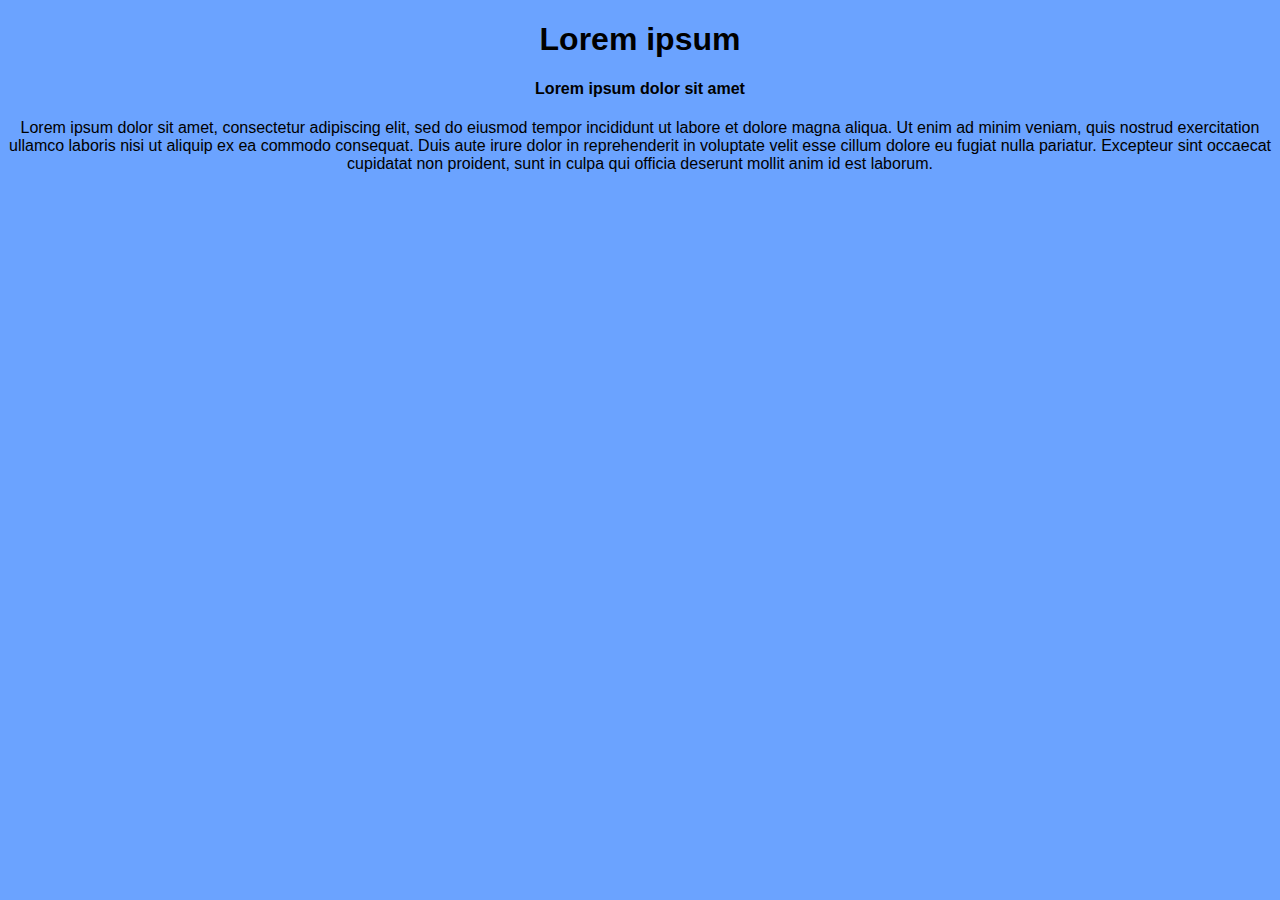
<file: NEW SITE/index.html>
<!DOCTYPEhtml>
<html>
<head>
  <title>A R M Y O F T A N K S</title>
  <link rel="stylesheet" type="text/css" href="style.css">
</head>
<body>
  <h1>Lorem ipsum</h1>
  <h4>Lorem ipsum dolor sit amet</h4>
  <p>Lorem ipsum dolor sit amet, consectetur adipiscing elit, sed do eiusmod tempor incididunt ut labore et dolore magna aliqua. Ut enim ad minim veniam, quis nostrud exercitation ullamco laboris nisi ut aliquip ex ea commodo consequat. Duis aute irure dolor in reprehenderit in voluptate velit esse cillum dolore eu fugiat nulla pariatur. Excepteur sint occaecat cupidatat non proident, sunt in culpa qui officia deserunt mollit anim id est laborum.</p>
</body>
</html>
</file>
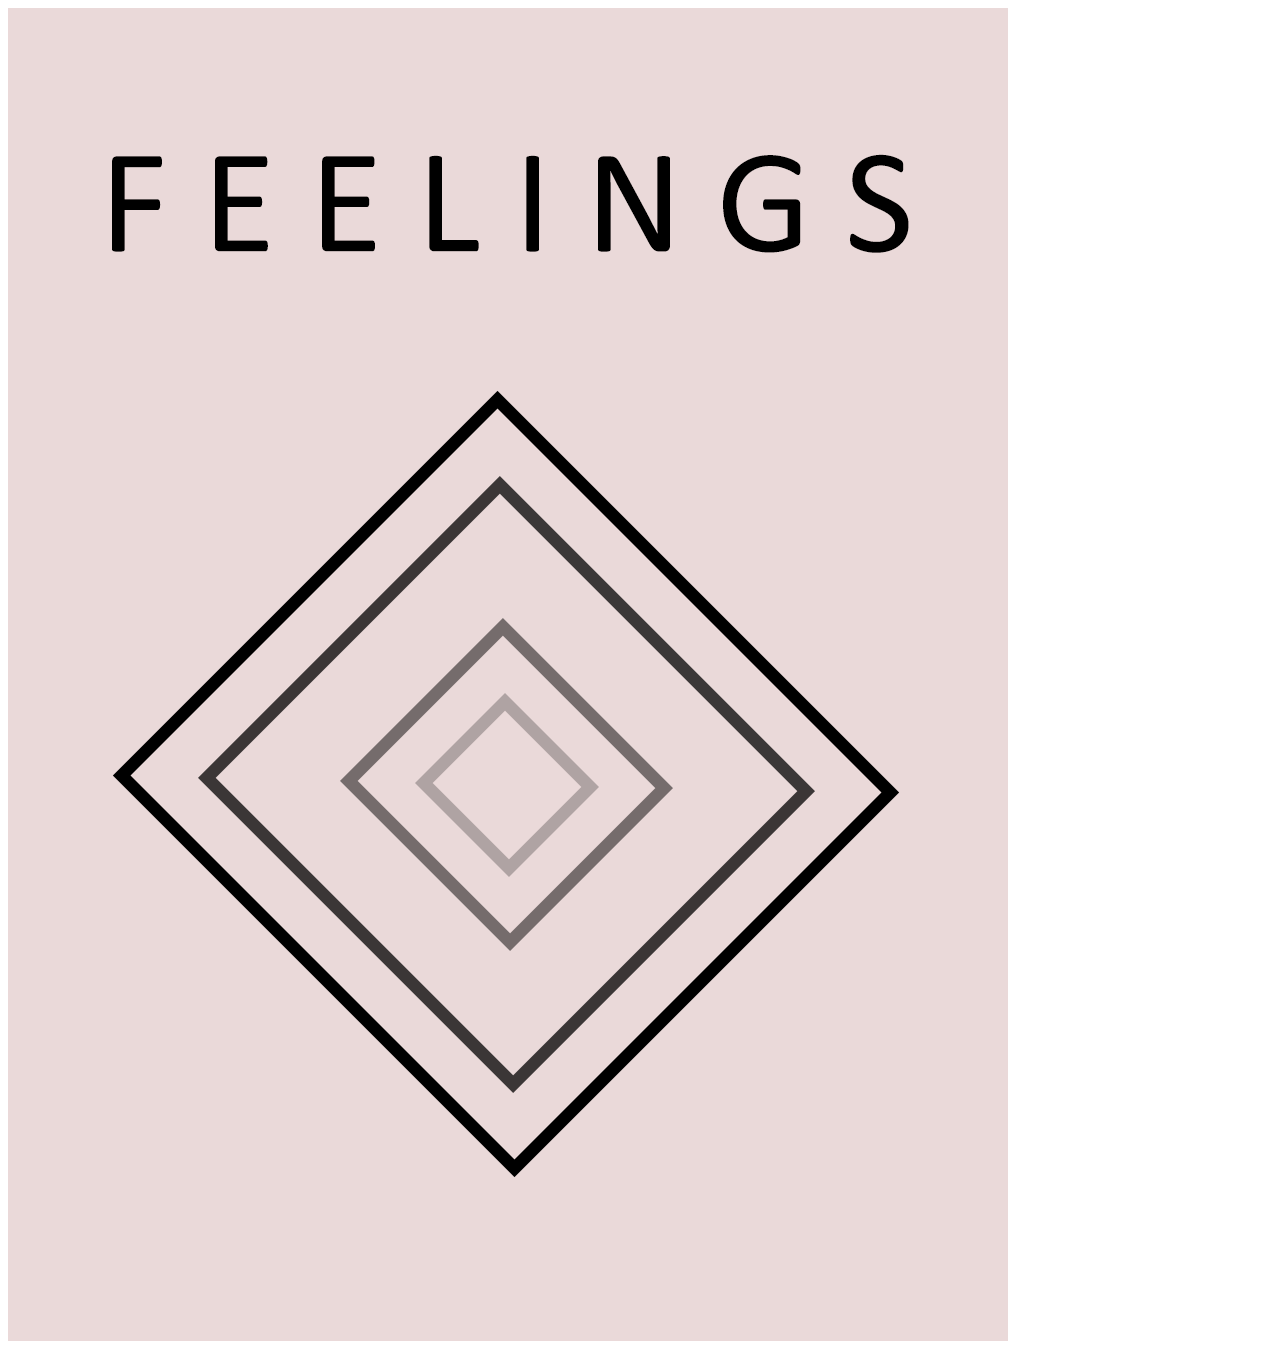
<file: RUBY /FEELINGS/index.html>
<!DOCTYPE html>
<html>
  <head>
  	<link rel="stylesheet" type="text/css" href="style.css">
    <meta charset="UTF-8">
    <title>FEELINGS</title>
  </head>
  <body>
  	<div id="welcome">
  		<img src="welcomePage.png" alt="oops">
  	</div>
  </body>
</html>
</file>
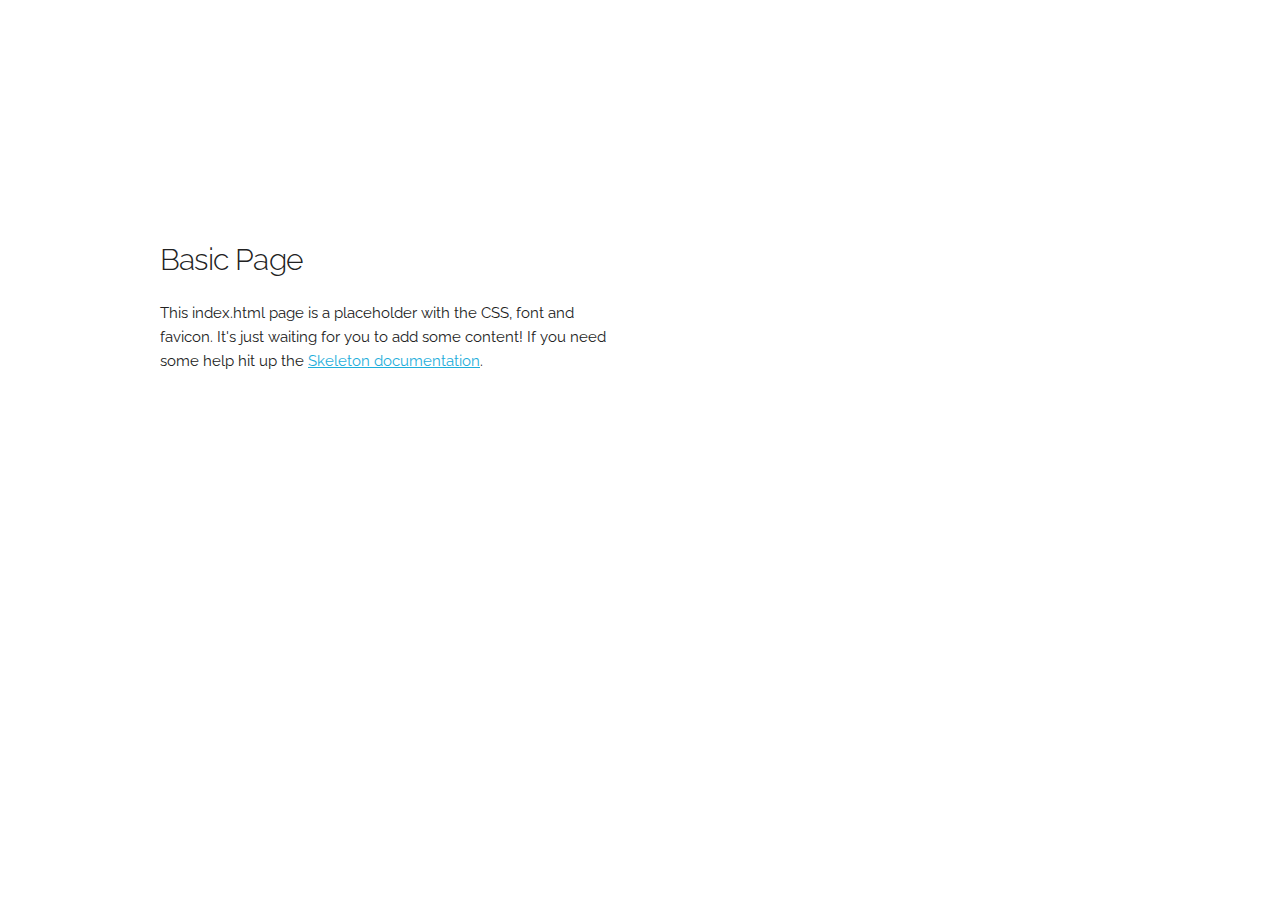
<file: RUBY /moreCodeStuff/Skeleton-2.0.4/index.html>
<!DOCTYPE html>
<html lang="en">
<head>

  <!-- Basic Page Needs
  –––––––––––––––––––––––––––––––––––––––––––––––––– -->
  <meta charset="utf-8">
  <title>Your page title here :)</title>
  <meta name="description" content="">
  <meta name="author" content="">

  <!-- Mobile Specific Metas
  –––––––––––––––––––––––––––––––––––––––––––––––––– -->
  <meta name="viewport" content="width=device-width, initial-scale=1">

  <!-- FONT
  –––––––––––––––––––––––––––––––––––––––––––––––––– -->
  <link href="//fonts.googleapis.com/css?family=Raleway:400,300,600" rel="stylesheet" type="text/css">

  <!-- CSS
  –––––––––––––––––––––––––––––––––––––––––––––––––– -->
  <link rel="stylesheet" href="css/normalize.css">
  <link rel="stylesheet" href="css/skeleton.css">

  <!-- Favicon
  –––––––––––––––––––––––––––––––––––––––––––––––––– -->
  <link rel="icon" type="image/png" href="images/favicon.png">

</head>
<body>

  <!-- Primary Page Layout
  –––––––––––––––––––––––––––––––––––––––––––––––––– -->
  <div class="container">
    <div class="row">
      <div class="one-half column" style="margin-top: 25%">
        <h4>Basic Page</h4>
        <p>This index.html page is a placeholder with the CSS, font and favicon. It's just waiting for you to add some content! If you need some help hit up the <a href="http://www.getskeleton.com">Skeleton documentation</a>.</p>
      </div>
    </div>
  </div>

<!-- End Document
  –––––––––––––––––––––––––––––––––––––––––––––––––– -->
</body>
</html>
</file>
<file: NEW SITE/style.css>
html, head, body {
	font-family: helvetica;
	background-color: #6ba3ff;
	text-align: center;
}
</file>
<file: RUBY /FEELINGS/style.css>
welcome {
	background-color: #e9e2e2
	background-posiotion: center;
}
</file>
<file: RUBY /moreCodeStuff/Skeleton-2.0.4/css/skeleton.css>
/*
* Skeleton V2.0.4
* Copyright 2014, Dave Gamache
* www.getskeleton.com
* Free to use under the MIT license.
* http://www.opensource.org/licenses/mit-license.php
* 12/29/2014
*/


/* Table of contents
––––––––––––––––––––––––––––––––––––––––––––––––––
- Grid
- Base Styles
- Typography
- Links
- Buttons
- Forms
- Lists
- Code
- Tables
- Spacing
- Utilities
- Clearing
- Media Queries
*/


/* Grid
–––––––––––––––––––––––––––––––––––––––––––––––––– */
.container {
  position: relative;
  width: 100%;
  max-width: 960px;
  margin: 0 auto;
  padding: 0 20px;
  box-sizing: border-box; }
.column,
.columns {
  width: 100%;
  float: left;
  box-sizing: border-box; }

/* For devices larger than 400px */
@media (min-width: 400px) {
  .container {
    width: 85%;
    padding: 0; }
}

/* For devices larger than 550px */
@media (min-width: 550px) {
  .container {
    width: 80%; }
  .column,
  .columns {
    margin-left: 4%; }
  .column:first-child,
  .columns:first-child {
    margin-left: 0; }

  .one.column,
  .one.columns                    { width: 4.66666666667%; }
  .two.columns                    { width: 13.3333333333%; }
  .three.columns                  { width: 22%;            }
  .four.columns                   { width: 30.6666666667%; }
  .five.columns                   { width: 39.3333333333%; }
  .six.columns                    { width: 48%;            }
  .seven.columns                  { width: 56.6666666667%; }
  .eight.columns                  { width: 65.3333333333%; }
  .nine.columns                   { width: 74.0%;          }
  .ten.columns                    { width: 82.6666666667%; }
  .eleven.columns                 { width: 91.3333333333%; }
  .twelve.columns                 { width: 100%; margin-left: 0; }

  .one-third.column               { width: 30.6666666667%; }
  .two-thirds.column              { width: 65.3333333333%; }

  .one-half.column                { width: 48%; }

  /* Offsets */
  .offset-by-one.column,
  .offset-by-one.columns          { margin-left: 8.66666666667%; }
  .offset-by-two.column,
  .offset-by-two.columns          { margin-left: 17.3333333333%; }
  .offset-by-three.column,
  .offset-by-three.columns        { margin-left: 26%;            }
  .offset-by-four.column,
  .offset-by-four.columns         { margin-left: 34.6666666667%; }
  .offset-by-five.column,
  .offset-by-five.columns         { margin-left: 43.3333333333%; }
  .offset-by-six.column,
  .offset-by-six.columns          { margin-left: 52%;            }
  .offset-by-seven.column,
  .offset-by-seven.columns        { margin-left: 60.6666666667%; }
  .offset-by-eight.column,
  .offset-by-eight.columns        { margin-left: 69.3333333333%; }
  .offset-by-nine.column,
  .offset-by-nine.columns         { margin-left: 78.0%;          }
  .offset-by-ten.column,
  .offset-by-ten.columns          { margin-left: 86.6666666667%; }
  .offset-by-eleven.column,
  .offset-by-eleven.columns       { margin-left: 95.3333333333%; }

  .offset-by-one-third.column,
  .offset-by-one-third.columns    { margin-left: 34.6666666667%; }
  .offset-by-two-thirds.column,
  .offset-by-two-thirds.columns   { margin-left: 69.3333333333%; }

  .offset-by-one-half.column,
  .offset-by-one-half.columns     { margin-left: 52%; }

}


/* Base Styles
–––––––––––––––––––––––––––––––––––––––––––––––––– */
/* NOTE
html is set to 62.5% so that all the REM measurements throughout Skeleton
are based on 10px sizing. So basically 1.5rem = 15px :) */
html {
  font-size: 62.5%; }
body {
  font-size: 1.5em; /* currently ems cause chrome bug misinterpreting rems on body element */
  line-height: 1.6;
  font-weight: 400;
  font-family: "Raleway", "HelveticaNeue", "Helvetica Neue", Helvetica, Arial, sans-serif;
  color: #222; }


/* Typography
–––––––––––––––––––––––––––––––––––––––––––––––––– */
h1, h2, h3, h4, h5, h6 {
  margin-top: 0;
  margin-bottom: 2rem;
  font-weight: 300; }
h1 { font-size: 4.0rem; line-height: 1.2;  letter-spacing: -.1rem;}
h2 { font-size: 3.6rem; line-height: 1.25; letter-spacing: -.1rem; }
h3 { font-size: 3.0rem; line-height: 1.3;  letter-spacing: -.1rem; }
h4 { font-size: 2.4rem; line-height: 1.35; letter-spacing: -.08rem; }
h5 { font-size: 1.8rem; line-height: 1.5;  letter-spacing: -.05rem; }
h6 { font-size: 1.5rem; line-height: 1.6;  letter-spacing: 0; }

/* Larger than phablet */
@media (min-width: 550px) {
  h1 { font-size: 5.0rem; }
  h2 { font-size: 4.2rem; }
  h3 { font-size: 3.6rem; }
  h4 { font-size: 3.0rem; }
  h5 { font-size: 2.4rem; }
  h6 { font-size: 1.5rem; }
}

p {
  margin-top: 0; }


/* Links
–––––––––––––––––––––––––––––––––––––––––––––––––– */
a {
  color: #1EAEDB; }
a:hover {
  color: #0FA0CE; }


/* Buttons
–––––––––––––––––––––––––––––––––––––––––––––––––– */
.button,
button,
input[type="submit"],
input[type="reset"],
input[type="button"] {
  display: inline-block;
  height: 38px;
  padding: 0 30px;
  color: #555;
  text-align: center;
  font-size: 11px;
  font-weight: 600;
  line-height: 38px;
  letter-spacing: .1rem;
  text-transform: uppercase;
  text-decoration: none;
  white-space: nowrap;
  background-color: transparent;
  border-radius: 4px;
  border: 1px solid #bbb;
  cursor: pointer;
  box-sizing: border-box; }
.button:hover,
button:hover,
input[type="submit"]:hover,
input[type="reset"]:hover,
input[type="button"]:hover,
.button:focus,
button:focus,
input[type="submit"]:focus,
input[type="reset"]:focus,
input[type="button"]:focus {
  color: #333;
  border-color: #888;
  outline: 0; }
.button.button-primary,
button.button-primary,
input[type="submit"].button-primary,
input[type="reset"].button-primary,
input[type="button"].button-primary {
  color: #FFF;
  background-color: #33C3F0;
  border-color: #33C3F0; }
.button.button-primary:hover,
button.button-primary:hover,
input[type="submit"].button-primary:hover,
input[type="reset"].button-primary:hover,
input[type="button"].button-primary:hover,
.button.button-primary:focus,
button.button-primary:focus,
input[type="submit"].button-primary:focus,
input[type="reset"].button-primary:focus,
input[type="button"].button-primary:focus {
  color: #FFF;
  background-color: #1EAEDB;
  border-color: #1EAEDB; }


/* Forms
–––––––––––––––––––––––––––––––––––––––––––––––––– */
input[type="email"],
input[type="number"],
input[type="search"],
input[type="text"],
input[type="tel"],
input[type="url"],
input[type="password"],
textarea,
select {
  height: 38px;
  padding: 6px 10px; /* The 6px vertically centers text on FF, ignored by Webkit */
  background-color: #fff;
  border: 1px solid #D1D1D1;
  border-radius: 4px;
  box-shadow: none;
  box-sizing: border-box; }
/* Removes awkward default styles on some inputs for iOS */
input[type="email"],
input[type="number"],
input[type="search"],
input[type="text"],
input[type="tel"],
input[type="url"],
input[type="password"],
textarea {
  -webkit-appearance: none;
     -moz-appearance: none;
          appearance: none; }
textarea {
  min-height: 65px;
  padding-top: 6px;
  padding-bottom: 6px; }
input[type="email"]:focus,
input[type="number"]:focus,
input[type="search"]:focus,
input[type="text"]:focus,
input[type="tel"]:focus,
input[type="url"]:focus,
input[type="password"]:focus,
textarea:focus,
select:focus {
  border: 1px solid #33C3F0;
  outline: 0; }
label,
legend {
  display: block;
  margin-bottom: .5rem;
  font-weight: 600; }
fieldset {
  padding: 0;
  border-width: 0; }
input[type="checkbox"],
input[type="radio"] {
  display: inline; }
label > .label-body {
  display: inline-block;
  margin-left: .5rem;
  font-weight: normal; }


/* Lists
–––––––––––––––––––––––––––––––––––––––––––––––––– */
ul {
  list-style: circle inside; }
ol {
  list-style: decimal inside; }
ol, ul {
  padding-left: 0;
  margin-top: 0; }
ul ul,
ul ol,
ol ol,
ol ul {
  margin: 1.5rem 0 1.5rem 3rem;
  font-size: 90%; }
li {
  margin-bottom: 1rem; }


/* Code
–––––––––––––––––––––––––––––––––––––––––––––––––– */
code {
  padding: .2rem .5rem;
  margin: 0 .2rem;
  font-size: 90%;
  white-space: nowrap;
  background: #F1F1F1;
  border: 1px solid #E1E1E1;
  border-radius: 4px; }
pre > code {
  display: block;
  padding: 1rem 1.5rem;
  white-space: pre; }


/* Tables
–––––––––––––––––––––––––––––––––––––––––––––––––– */
th,
td {
  padding: 12px 15px;
  text-align: left;
  border-bottom: 1px solid #E1E1E1; }
th:first-child,
td:first-child {
  padding-left: 0; }
th:last-child,
td:last-child {
  padding-right: 0; }


/* Spacing
–––––––––––––––––––––––––––––––––––––––––––––––––– */
button,
.button {
  margin-bottom: 1rem; }
input,
textarea,
select,
fieldset {
  margin-bottom: 1.5rem; }
pre,
blockquote,
dl,
figure,
table,
p,
ul,
ol,
form {
  margin-bottom: 2.5rem; }


/* Utilities
–––––––––––––––––––––––––––––––––––––––––––––––––– */
.u-full-width {
  width: 100%;
  box-sizing: border-box; }
.u-max-full-width {
  max-width: 100%;
  box-sizing: border-box; }
.u-pull-right {
  float: right; }
.u-pull-left {
  float: left; }


/* Misc
–––––––––––––––––––––––––––––––––––––––––––––––––– */
hr {
  margin-top: 3rem;
  margin-bottom: 3.5rem;
  border-width: 0;
  border-top: 1px solid #E1E1E1; }


/* Clearing
–––––––––––––––––––––––––––––––––––––––––––––––––– */

/* Self Clearing Goodness */
.container:after,
.row:after,
.u-cf {
  content: "";
  display: table;
  clear: both; }


/* Media Queries
–––––––––––––––––––––––––––––––––––––––––––––––––– */
/*
Note: The best way to structure the use of media queries is to create the queries
near the relevant code. For example, if you wanted to change the styles for buttons
on small devices, paste the mobile query code up in the buttons section and style it
there.
*/


/* Larger than mobile */
@media (min-width: 400px) {}

/* Larger than phablet (also point when grid becomes active) */
@media (min-width: 550px) {}

/* Larger than tablet */
@media (min-width: 750px) {}

/* Larger than desktop */
@media (min-width: 1000px) {}

/* Larger than Desktop HD */
@media (min-width: 1200px) {}
</file>
